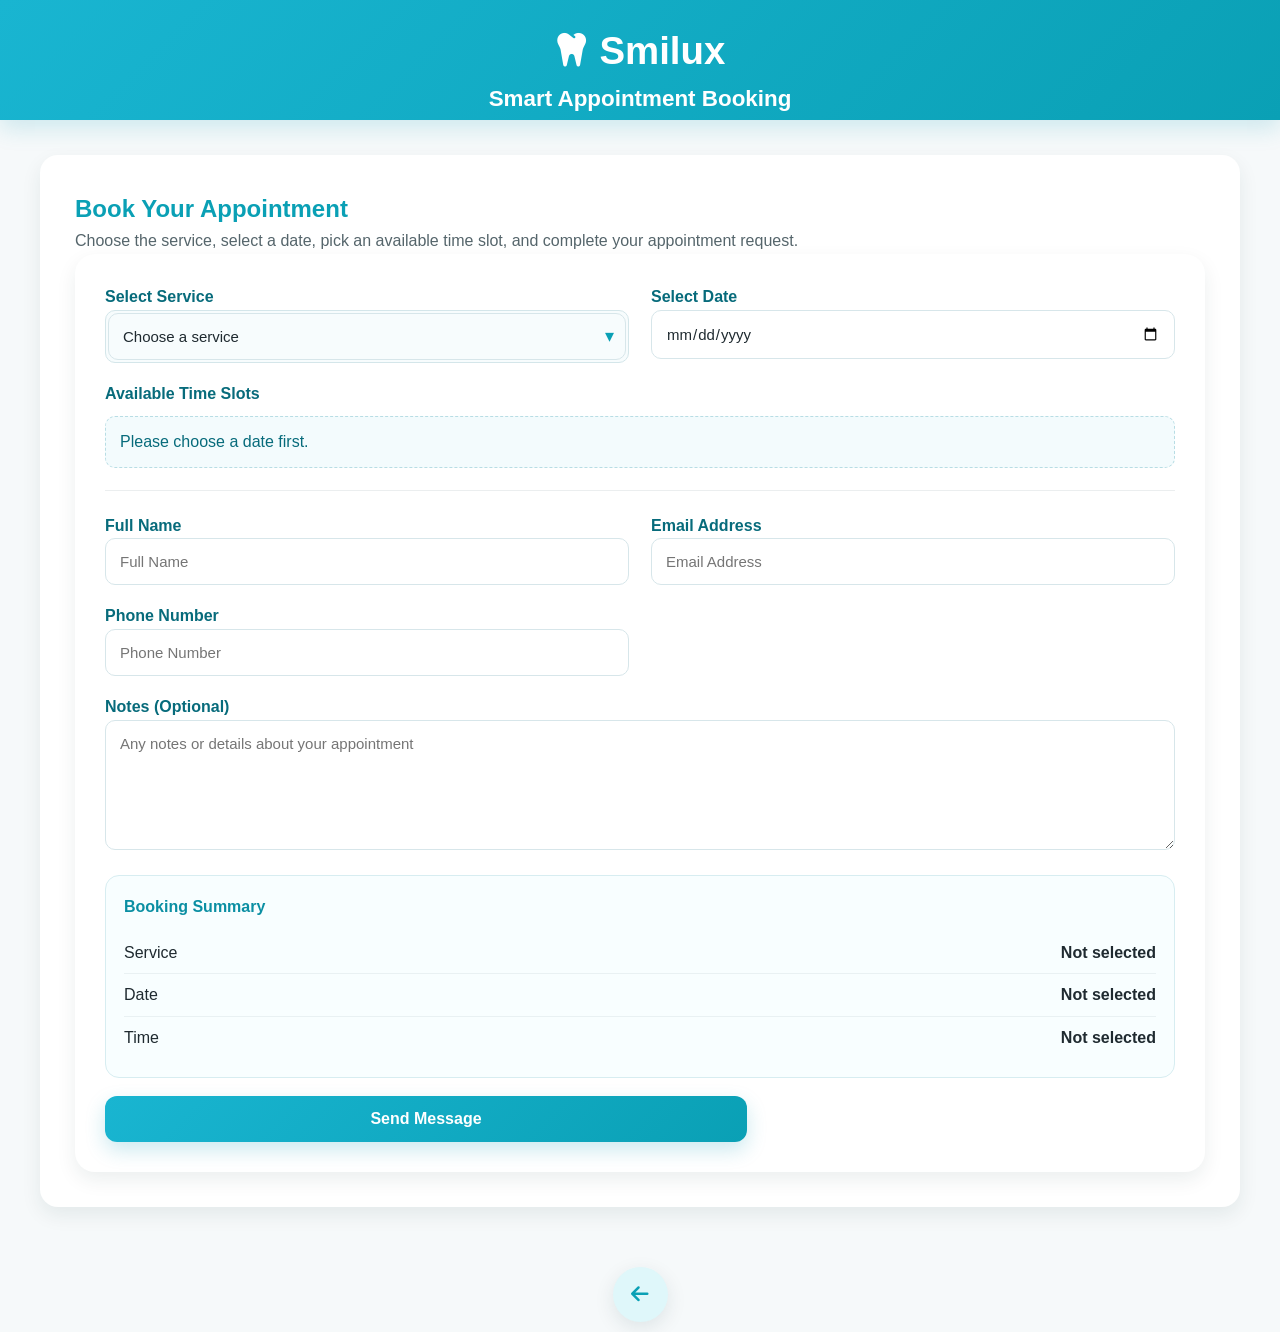
<file: booking.html>
<!DOCTYPE html>
<html lang="en">

<head>
    <meta charset="UTF-8">
    <meta name="viewport" content="width=device-width, initial-scale=1.0">
    <title>Booking</title>
    <link rel="stylesheet" href="https://cdnjs.cloudflare.com/ajax/libs/font-awesome/6.7.2/css/all.min.css">
    <link rel="icon" href="imegs/icon.png">
    <link rel="stylesheet" href="style.css">
</head>

<body>
    <header class="booking-header">
        <h1><i class="fa-solid fa-tooth"></i> Smilux</h1>
        <h2>Smart Appointment Booking</h2>
    </header>

    <main class="booking-page">
        <div class="booking-box box smart-booking-box">
            <div class="booking-intro">
                <h2>Book Your Appointment</h2>
                <p>
                    Choose the service, select a date, pick an available time slot,
                    and complete your appointment request.
                </p>
            </div>

            <form class="contact-form smart-booking-form" id="bookingForm" novalidate>

                <div class="form-group">
                    <label for="bookingService">Select Service</label>
                    <div class="select-wrapper">
                        <select id="bookingService" required>
                            <option value="">Choose a service</option>
                            <option value="Teeth Cleaning">Teeth Cleaning</option>
                            <option value="Teeth Whitening">Teeth Whitening</option>
                            <option value="Orthodontics">Orthodontics</option>
                            <option value="Tooth Repair">Tooth Repair</option>
                            <option value="Dental Surgery">Dental Surgery</option>
                            <option value="Consultation">Consultation</option>
                        </select>
                    </div>
                    <small class="error"></small>
                </div>

                <div class="form-group">
                    <label for="bookingDate">Select Date</label>
                    <input type="date" id="bookingDate" required>
                    <small class="error"></small>
                </div>

                <div class="form-group">
                    <label>Available Time Slots</label>
                    <div id="timeSlots" class="time-slots">
                        <p class="slot-helper">Please choose a date first.</p>
                    </div>
                    <small class="error" id="timeSlotError"></small>
                </div>

                <div class="booking-divider"></div>

                <div class="form-group">
                    <label for="bookingName">Full Name</label>
                    <input type="text" id="bookingName" placeholder="Full Name" required>
                    <small class="error"></small>
                </div>

                <div class="form-group">
                    <label for="bookingEmail">Email Address</label>
                    <input type="email" id="bookingEmail" placeholder="Email Address" required>
                    <small class="error"></small>
                </div>

                <div class="form-group">
                    <label for="bookingPhone">Phone Number</label>
                    <input type="text" id="bookingPhone" placeholder="Phone Number" required>
                    <small class="error"></small>
                </div>

                <div class="form-group">
                    <label for="bookingMessage">Notes (Optional)</label>
                    <textarea id="bookingMessage" placeholder="Any notes or details about your appointment"></textarea>
                    <small class="error"></small>
                </div>

                <div class="booking-summary" id="bookingSummary">
                    <h4>Booking Summary</h4>
                    <div class="summary-row">
                        <span>Service</span>
                        <strong id="summaryService">Not selected</strong>
                    </div>
                    <div class="summary-row">
                        <span>Date</span>
                        <strong id="summaryDate">Not selected</strong>
                    </div>
                    <div class="summary-row">
                        <span>Time</span>
                        <strong id="summaryTime">Not selected</strong>
                    </div>
                </div>

                <button class="btn-sub" type="submit">Send Message</button>

                <p class="success-msg" id="bookingSuccessMsg">
                    Message sent successfully!
                </p>
            </form>
        </div>
    </main>

    <div class="back-container">
        <button class="back-btn" onclick="goBack()">
            <i class="fa-solid fa-arrow-left"></i>
        </button>
    </div>

    <script src="script.js"></script>
</body>

</html>
</file>
<file: style.css>
* {
    margin: 0;
    padding: 0;
    box-sizing: border-box;
    font-family: sans-serif;
}

:root {
    --primary: #0b8fa3;
    --primary-dark: #076b7b;
    --primary-soft: #dff7fa;
    --accent: #19b5d1;
    --accent-strong: #0aa0b5;
    --light: #f4fbfc;
    --text-dark: #1f2a30;
    --text-gray: #55656b;
    --text-muted: #7e9198;
    --bg-light: #f6f9fa;
    --bg-hero: #dde7e8;
    --card-bg: #ffffff;
    --section-bg: #ffffff;
    --border-soft: rgba(13, 67, 78, 0.1);
    --shadow-soft: 0 8px 20px rgba(10, 46, 54, 0.08);
    --shadow-strong: 0 14px 30px rgba(10, 46, 54, 0.16);
    --space-sm: 15px;
    --space-md: 30px;
    --space-lg: 60px;
    --radius-md: 15px;
    --radius-lg: 20px;
    --transition: 0.3s ease;
    --hero-overlay-light: linear-gradient(to bottom,
            rgba(255, 255, 255, 0.08) 0%,
            rgba(10, 70, 84, 0.34) 38%,
            rgba(7, 52, 64, 0.62) 100%);
    --hero-overlay-dark: linear-gradient(to bottom,
            rgba(9, 24, 32, 0.34) 0%,
            rgba(8, 22, 30, 0.46) 48%,
            rgba(7, 18, 26, 0.58) 100%);
}

:root[data-theme="dark"] {
    --primary: #20abc0;
    --primary-dark: #11879a;
    --primary-soft: #102126;
    --accent: #33c7df;
    --accent-strong: #18aec5;
    --light: #171d20;
    --text-dark: #edf4f6;
    --text-gray: #c0cfd3;
    --text-muted: #90a5ab;
    --bg-light: #0f1416;
    --bg-hero: #151c1f;
    --card-bg: #182024;
    --section-bg: #12181b;
    --border-soft: rgba(255, 255, 255, 0.08);
    --shadow-soft: 0 10px 26px rgba(0, 0, 0, 0.26);
    --shadow-strong: 0 18px 40px rgba(0, 0, 0, 0.34);
}

html {
    scroll-behavior: smooth;
}

body {
    background: var(--bg-light);
    color: var(--text-dark);
    line-height: 1.6;
    overflow-x: hidden;
    position: relative;
}

img,
video,
iframe {
    display: block;
    max-width: 100%;
}

.container {
    width: min(92%, 1200px);
    margin: 0 auto;
    overflow-x: clip;
}

.flex-between {
    display: flex;
    justify-content: space-between;
    align-items: center;
}

.text-center {
    text-align: center;
}

.theme-toggle {
    font-size: 24px;
    cursor: pointer;
    margin-left: 15px;
    display: flex;
    align-items: center;
}

.theme-toggle i {
    pointer-events: none;
    color: var(--primary);
}

.btn,
.btn-primary,
.btn-secondary,
.btn-sub {
    display: flex;
    align-items: center;
    justify-content: center;
    border: none;
    cursor: pointer;
    text-decoration: none;
    transition: var(--transition);
    font-weight: 700;
}

.btn {
    min-height: 46px;
    padding: 12px 16px;
    border-radius: 8px;
    font-size: 15px;
    text-align: center;
}

.btn:hover,
.btn-sub:hover,
.back-btn:hover {
    transform: translateY(-3px);
}

.btn-primary {
    background: linear-gradient(135deg, var(--accent), var(--accent-strong));
    color: #fff;
    padding: 12px 18px;
    border-radius: 12px;
    box-shadow: 0 8px 20px rgba(17, 154, 181, 0.22);
}

.btn-primary:hover {
    background: linear-gradient(135deg, #29c3de, #1197aa);
    box-shadow: 0 12px 28px rgba(17, 154, 181, 0.3);
}

.btn-secondary {
    background: var(--primary-dark);
    color: #fff;
    padding: 12px 28px;
    border-radius: 10px;
    box-shadow: 0 8px 18px rgba(7, 107, 123, 0.18);
}

.btn-secondary:hover {
    background: #0a7f91;
}

.btn-outline {
    background: rgba(255, 255, 255, 0.08);
    border: 1px solid rgba(255, 255, 255, 0.78);
    color: #fff;
    border-radius: 12px;
    backdrop-filter: blur(3px);
}

.btn-outline:hover {
    background: rgba(255, 255, 255, 0.16);
}

.box,
.card,
.team-card,
.contact-info,
.contact-form,
.booking-box {
    background: var(--card-bg);
    border-radius: var(--radius-md);
    box-shadow: var(--shadow-soft);
}

.box {
    padding: 25px;
    transition: var(--transition);
}

.box:hover {
    transform: translateY(-10px);
    box-shadow: var(--shadow-strong);
}

h1,
h2,
h3,
h4 {
    color: var(--text-dark);
}

p,
li {
    color: var(--text-gray);
}

/* Dark mode global adjustments */
[data-theme="dark"] .top-bar,
[data-theme="dark"] .navbar,
[data-theme="dark"] .card,
[data-theme="dark"] .service-card,
[data-theme="dark"] .box,
[data-theme="dark"] .team-card,
[data-theme="dark"] .contact-info,
[data-theme="dark"] .contact-form,
[data-theme="dark"] .booking-box {
    border: 1px solid var(--border-soft);
}

[data-theme="dark"] .top-bar {
    background: #13282d;
    color: var(--text-gray);
}

[data-theme="dark"] .footer {
    background: #12272c;
}

[data-theme="dark"] .footer-bottom {
    background: #102126;
}

[data-theme="dark"] .navbar {
    background: #13191c;
}

[data-theme="dark"] .navbar a,
[data-theme="dark"] .navbar i,
[data-theme="dark"] .top-bar i,
[data-theme="dark"] .contact-link,
[data-theme="dark"] .info-item,
[data-theme="dark"] label {
    color: var(--text-dark);
}

[data-theme="dark"] .btn-primary,
[data-theme="dark"] .btn-sub {
    background: linear-gradient(135deg, var(--accent), var(--primary));
    box-shadow: 0 8px 20px rgba(24, 174, 197, 0.2);
    color: #fff;
}

[data-theme="dark"] .btn-primary:hover,
[data-theme="dark"] .btn-sub:hover {
    background: linear-gradient(135deg, #45d2e6, #1899ae);
    box-shadow: 0 12px 28px rgba(24, 174, 197, 0.28);
}

[data-theme="dark"] .btn-secondary {
    background: #22343a;
    color: #fff;
}

[data-theme="dark"] .btn-secondary:hover {
    background: #2a4148;
}

[data-theme="dark"] i,
[data-theme="dark"] svg {
    color: var(--text-dark);
    fill: currentColor;
}

/* التوب بار */
.top-bar {
    background: var(--primary);
    color: #fff;
    padding: 8px 0;
    font-size: 14px;
}

.top-flex {
    display: flex;
    justify-content: space-between;
    align-items: center;
    gap: 15px;
    flex-wrap: wrap;
}

.top-item {
    display: flex;
    align-items: center;
    gap: 6px;
}

/* النافبار */
.navbar {
    background: var(--light);
    padding: 10px 0;
    position: sticky;
    top: 0;
    z-index: 100;
    box-shadow: 0 1px 10px rgba(11, 58, 69, 0.08);
}

.logo {
    font-size: clamp(1.5rem, 3vw, 1.75rem);
    font-weight: 700;
    color: var(--accent-strong);
    display: flex;
    align-items: center;
    gap: 8px;
}

.nav-flex {
    display: flex;
    justify-content: space-between;
    align-items: center;
    gap: 20px;
    position: relative;
}

.nav-links {
    display: flex;
    gap: 25px;
    align-items: center;
    flex-wrap: wrap;
}

.nav-links a {
    text-decoration: none;
    color: var(--primary);
    /* font-weight: 600; */
    transition: var(--transition);
}

.nav-links a:hover,
.contact-link:hover,
.card i:hover,
.feature .icon:hover,
.icon-link:hover i,
.footer-socials a:hover {
    color: var(--accent);
}

.menu-btn {
    display: none;
    font-size: 30px;
    cursor: pointer;
    color: var(--primary);
}

/* الهيرو */
.hero {
    height: 94vh;
    background:
        var(--hero-overlay-light),
        url("imegs/imghh.jpg") no-repeat center/cover;
    filter: brightness(0.90);
    display: flex;
    align-items: center;
    color: #fff;
    padding: 80px 0;
}

[data-theme="dark"] .hero {
    background: var(--hero-overlay-dark), url("imegs/imghh.jpg") no-repeat center/cover;
}

[data-theme="dark"] .hero h1,
[data-theme="dark"] .hero p {
    color: #fff;
}

.hero h1 {
    max-width: 640px;
    font-size: clamp(2rem, 5vw, 3rem);
    margin-bottom: 20px;
    line-height: 1.2;
    color: #fff;
    text-shadow: 0 6px 20px rgba(0, 0, 0, 0.16);
}

.btn-group {
    display: flex;
    gap: 15px;
    flex-wrap: wrap;
}

.btn-group .btn:hover {
    animation: softPulse 0.85s ease-in-out infinite;
}

@keyframes softPulse {
    0% {
        transform: scale(1);
    }

    50% {
        transform: scale(1.045);
    }

    100% {
        transform: scale(1);
    }
}

.services,
.about,
.gallery,
.team,
.contact {
    padding: var(--space-lg) 0;
}

.services h2,
.title-box h2,
.gallery h2,
.team h2,
.contact h2 {
    font-size: clamp(2rem, 4vw, 2.375rem);
    color: var(--accent-strong);
    margin: 35px auto 10px;
}

.services .subtitle,
.title-box .subtitle,
.gallery .subtitle,
.team .subtitle,
.contact .subtitle {
    max-width: 650px;
    margin: 0 auto 40px;
    color: var(--text-gray);
    line-height: 1.7;
}

/* الخدمات */
.cards,
.team-cards {
    display: grid;
    gap: 25px;
}

.cards {
    grid-template-columns: repeat(auto-fit, minmax(240px, 1fr));
    margin-top: 60px;
}

.team-cards {
    grid-template-columns: repeat(auto-fit, minmax(240px, 1fr));
    gap: 30px;
}

.card {
    min-height: 100%;
}

.card i {
    font-size: 45px;
    color: var(--accent-strong);
    margin-bottom: 15px;
    transition: var(--transition);
}

.card h4 {
    font-size: 20px;
    margin-bottom: 10px;
}

/* about */
.about-content {
    margin-top: var(--space-lg);
    display: grid;
    grid-template-columns: 1fr minmax(240px, 320px) 1fr;
    align-items: center;
    gap: 40px;
}

.about-img img {
    width: 100%;
    max-width: 320px;
    margin: 0 auto;
}

.features {
    display: flex;
    flex-direction: column;
    gap: 40px;
    width: 100%;
}

.feature {
    display: flex;
    align-items: flex-start;
    gap: 15px;
}

.feature .icon {
    font-size: 40px;
    color: var(--accent-strong);
    min-width: 40px;
    transition: var(--transition);
}

.feature h3 {
    font-size: 22px;
}

.feature p {
    line-height: 1.5;
}

/* gallery */
.gallery-hero {
    width: 100%;
    height: clamp(240px, 50vw, 480px);
    border-radius: 25px;
    overflow: hidden;
    margin-bottom: 45px;
    box-shadow: 0 15px 35px rgba(10, 46, 54, 0.16);
    position: relative;
}

.gallery-hero img {
    width: 100%;
    height: 100%;
    object-fit: cover;
    opacity: 1;
    transition: opacity 0.8s ease, transform 0.8s ease;
}

@keyframes heroTransition {
    0% {
        opacity: 0;
        transform: scale(1.08) translateX(20px);
    }

    50% {
        opacity: 0.5;
        transform: scale(1.03) translateX(10px);
    }

    100% {
        opacity: 1;
        transform: scale(1) translateX(0);
    }
}

.gallery-hero img.animate {
    animation: heroTransition 1s ease forwards;
}

.gallery-grid,
.contact-wrapper,
.footer-content {
    display: grid;
    gap: 40px;
}

.gallery-grid {
    grid-template-columns: repeat(2, minmax(0, 1fr));
    gap: 25px;
    margin-top: 30px;
}

.g-item {
    position: relative;
    overflow: hidden;
    border-radius: 20px;
    background: #000;
    box-shadow: 0 10px 25px rgba(10, 46, 54, 0.2);
    transition: transform 0.3s ease, box-shadow 0.3s ease;
    aspect-ratio: 3 / 1.8;
}

.g-item video {
    width: 100%;
    height: 100%;
    object-fit: cover;
    border-radius: 20px;
    transition: transform 0.45s ease, filter 0.35s ease;
}

.g-item::after {
    content: "";
    position: absolute;
    inset: 0;
    background: linear-gradient(to bottom, rgba(0, 0, 0, 0), rgba(0, 0, 0, 0.22));
    opacity: 0;
    transition: opacity 0.35s ease;
    pointer-events: none;
}

.g-item:hover {
    transform: translateY(-6px);
    box-shadow: 0 14px 30px rgba(10, 46, 54, 0.28);
}

.g-item:hover video {
    transform: scale(1.05);
    filter: brightness(0.92);
}

.g-item:hover::after {
    opacity: 0.6;
}

/* team */
.team-card {
    padding: 40px;
    border-radius: 20px;
    text-align: center;
    transition: 0.4s ease;
    position: relative;
    overflow: hidden;
    height: 350px;
}

.team-img {
    width: min(200px, 70vw);
    aspect-ratio: 1 / 1;
    margin: 0 auto 15px;
    border-radius: 50%;
    overflow: hidden;
    border: 4px solid var(--accent-strong);
    box-shadow: 0 8px 20px rgba(10, 46, 54, 0.14);
}

.team-img img {
    width: 100%;
    height: 100%;
    object-fit: cover;
    transition: transform 0.5s ease;
}

.team-card h3 {
    font-size: 20px;
    margin-bottom: 5px;
}

.team-card p {
    font-size: 15px;
}

.team-card:hover {
    transform: translateY(-10px);
    box-shadow: 0 15px 35px rgba(10, 46, 54, 0.22);
}

.team-card:hover .team-img img {
    transform: translateY(-6px) rotate(3deg);
}

/* contact */
.contact-wrapper,
.footer-content {
    grid-template-columns: repeat(2, minmax(0, 1fr));
}

.contact-info,
.contact-form {
    width: 100%;
    padding: 30px;
    border-radius: var(--radius-lg);
}

.contact-info h3 {
    font-size: 26px;
    color: var(--accent-strong);
    margin-bottom: 10px;
}

.contact-info .info-text {
    margin-bottom: 25px;
}

.info-item {
    display: flex;
    align-items: center;
    gap: 12px;
    margin-bottom: 18px;
    word-break: break-word;
}

.info-item i {
    font-size: 24px;
    color: var(--accent-strong);
    flex-shrink: 0;
}

.contact-link {
    text-decoration: none;
    transition: var(--transition);
    overflow-wrap: anywhere;
}

.icon-link i {
    transition: var(--transition);
}

.icon-link:hover i {
    animation: shake 0.4s ease;
}

@keyframes shake {
    0% {
        transform: translateX(0);
    }

    25% {
        transform: translateX(-3px);
    }

    50% {
        transform: translateX(3px);
    }

    75% {
        transform: translateX(-3px);
    }

    100% {
        transform: translateX(0);
    }
}

.social-buttons {
    margin-top: 25px;
    display: flex;
    flex-direction: column;
    gap: 12px;
    width: min(220px, 100%);
}

.social-buttons a {
    display: flex;
    align-items: center;
    gap: 10px;
    padding: 12px;
    border-radius: 10px;
    color: #fff;
    font-weight: 600;
    text-decoration: none;
    transition: var(--transition);
}

.whatsapp-btn {
    background: #25d366;
}

.whatsapp-btn:hover {
    background: #1ebe5d;
}

.facebook-btn {
    background: #1877f2;
}

.facebook-btn:hover {
    background: #0f5fcc;
}

.form-group {
    margin-bottom: 5px;
}

.contact-form input,
.contact-form textarea,
input,
select {
    width: 100%;
    padding: 14px;
    border-radius: 10px;
    border: 1.6px solid #d7e6ea;
    outline: none;
    font-size: 15px;
    transition: var(--transition);
    background: #fff;
    color: var(--text-dark);
}

[data-theme="dark"] .contact-form input,
[data-theme="dark"] .contact-form textarea,
[data-theme="dark"] input,
[data-theme="dark"] select {
    background: #0f1416;
    border-color: rgba(255, 255, 255, 0.08);
    color: var(--text-dark);
}

.contact-form input:focus,
.contact-form textarea:focus,
input:focus,
select:focus {
    border-color: var(--accent-strong);
    box-shadow: 0 0 0 4px rgba(25, 181, 209, 0.12);
}

.contact-form textarea {
    min-height: 130px;
    resize: vertical;
}

.error {
    color: #df5454;
    font-size: 13px;
    margin-top: 4px;
    display: none;
}

.success-msg,
.success {
    color: #169953;
    margin-top: 10px;
    display: none;
    font-weight: 600;
}

.map {
    margin-top: 50px;
    border-radius: var(--radius-lg);
    overflow: hidden;
    box-shadow: 0 12px 30px rgba(10, 46, 54, 0.14);
}

/* footer */
.footer {
    background: var(--primary);
    color: #fff;
    padding: 50px 0 0;
    margin-top: 60px;
}

.footer-col {
    width: 100%;
}

.footer-logo {
    font-size: 32px;
    font-weight: 700;
    display: flex;
    align-items: center;
    gap: 10px;
    color: #fff;
    flex-wrap: wrap;
}

.footer-text,
.footer-col p {
    color: #e8f4f5;
}

.footer-text {
    margin: 15px 0 20px;
    line-height: 1.7;
}

.footer-socials {
    display: flex;
    gap: 15px;
}

.footer-socials a,
.footer-socials a i {
    font-size: 28px;
    color: #fff !important;
    transition: var(--transition);
}

.footer-col h3 {
    margin-bottom: 15px;
    font-size: 22px;
    color: #fff;
}

.footer-col p {
    margin-bottom: 10px;
    display: flex;
    align-items: flex-start;
    gap: 10px;
}

.footer-col i {
    font-size: 22px;
    color: #fff !important;
    flex-shrink: 0;
}

.footer-divider {
    width: 100%;
    height: 1px;
    background: rgba(255, 255, 255, 0.25);
    margin-top: 30px;
}

.footer-bottom {
    margin-top: 20px;
    padding: 15px 12px;
    text-align: center;
    background: #086879;
    font-size: 14px;
    color: #dcedef;
}

.back-to-top {
    position: fixed;
    bottom: 25px;
    right: 25px;
    width: 48px;
    height: 48px;
    background: var(--accent-strong);
    color: #fff;
    border: none;
    border-radius: 50%;
    font-size: 28px;
    cursor: pointer;
    display: none;
    align-items: center;
    justify-content: center;
    box-shadow: 0 6px 18px rgba(10, 46, 54, 0.22);
    transition: var(--transition);
    z-index: 999;
}

.back-to-top:hover {
    background: var(--primary-dark);
}

/* booking */
.booking-header {
    text-align: center;
    height: 120px;
    width: 100%;
    background: linear-gradient(135deg, var(--accent), var(--accent-strong));
    color: #fff;
    padding: 20px 16px;
    box-shadow: 0 8px 22px rgba(17, 154, 181, 0.18);
}

.booking-header h1,
.booking-header h2 {
    color: #fff;
}

.booking-header h1 {
    font-size: clamp(1.8rem, 4vw, 2.4rem);
}

.booking-header h2 {
    font-size: clamp(1rem, 2.5vw, 1.4rem);
    font-weight: 600;
}

.booking-page {
    display: flex;
    align-items: center;
    justify-content: center;
    margin-top: 15px;
    padding: 0 16px 40px;
}

.booking-page h2 {
    color: var(--accent-strong);
}

.header {
    text-align: center;
    padding: 50px 20px;
    background: linear-gradient(135deg, var(--accent), var(--accent-strong));
    color: white;
}

.header h1 {
    margin: 0;
    font-size: 36px;
    color: #fff;
}

.header p {
    margin-top: 10px;
    font-size: 18px;
    opacity: 0.9;
    color: rgba(255, 255, 255, 0.9);
}

.booking-box {
    max-width: 600px;
    margin: 20px auto;
    padding: 35px;
    border-radius: 18px;
}

form {
    display: flex;
    flex-direction: column;
    gap: 18px;
}

label {
    color: var(--primary-dark);
    font-weight: 600;
}

.input-error {
    border-color: #d9534f !important;
}

.select-wrapper {
    position: relative;
    background: #f7fcfd;
    border-radius: 10px;
    border: 1.5px solid #d4e6ea;
    padding: 2px;
    transition: var(--transition);
}

.select-wrapper:focus-within {
    border-color: var(--accent-strong);
    box-shadow: 0 0 0 4px rgba(25, 181, 209, 0.12);
}

[data-theme="dark"] .select-wrapper {
    background: #12191b;
    border-color: rgba(255, 255, 255, 0.08);
}

.select-wrapper::after {
    content: "▾";
    position: absolute;
    top: 50%;
    right: 14px;
    transform: translateY(-50%);
    color: var(--accent-strong);
    pointer-events: none;
    font-size: 18px;
}

select {
    appearance: none;
    -webkit-appearance: none;
    -moz-appearance: none;
    background: transparent;
    padding-right: 40px;
}

select option {
    padding: 12px;
    background: #ffffff;
    color: #222;
    border-bottom: 1px solid #eef4f6;
}

[data-theme="dark"] select option {
    background: #0f1416;
    color: #edf2f3;
}

[data-theme="dark"] select option:checked,
[data-theme="dark"] select option:hover,
[data-theme="dark"] select option:focus {
    background: var(--accent-strong);
    color: #ffffff;
}

select::-webkit-scrollbar {
    width: 8px;
}

select::-webkit-scrollbar-thumb {
    background: var(--accent-strong);
    border-radius: 10px;
}

select::-webkit-scrollbar-track {
    background: #e6f4f8;
}

.btn-sub {
    width: 60%;
    padding: 14px;
    background: linear-gradient(135deg, var(--accent), var(--accent-strong));
    color: #fff;
    border-radius: 12px;
    font-size: 16px;
    align-self: center;
    box-shadow: 0 8px 20px rgba(17, 154, 181, 0.22);
}

.btn-sub:hover {
    background: linear-gradient(135deg, #29c3de, #1197aa);
    box-shadow: 0 12px 28px rgba(17, 154, 181, 0.3);
}

.btn-sub:active,
.back-btn:active {
    transform: scale(0.94);
}

.back-container {
    width: 100%;
    display: flex;
    justify-content: center;
}

.back-btn {
    width: 55px;
    height: 55px;
    border-radius: 50%;
    border: none;
    background: var(--primary-soft);
    color: var(--accent-strong);
    font-size: 20px;
    display: flex;
    align-items: center;
    justify-content: center;
    cursor: pointer;
    box-shadow: 0 6px 20px rgba(10, 46, 54, 0.1);
    transition: var(--transition);
    margin-bottom: 10px;
}

[data-theme="dark"] .back-btn {
    background: #1d2a2e;
    color: #8fe7f4;
    box-shadow: 0 6px 20px rgba(255, 255, 255, 0.06);
}

[data-theme="dark"] .back-btn:hover {
    background: #25353a;
}

.smart-booking-box {
    max-width: 1100px;
}

.smart-booking-form {
    display: grid;
    grid-template-columns: repeat(2, minmax(0, 1fr));
    gap: 10px 22px;
    align-items: start;
}

.smart-booking-form .form-group {
    margin-bottom: 0;
}

.smart-booking-form .form-group:nth-child(3),
.smart-booking-form .booking-divider,
.smart-booking-form .form-group:nth-child(8),
.smart-booking-form .booking-summary,
.smart-booking-form .btn-sub,
.smart-booking-form .success-msg {
    grid-column: 1 / -1;
}

.time-slots {
    display: grid;
    grid-template-columns: repeat(auto-fit, minmax(120px, 1fr));
    gap: 10px;
    margin-top: 10px;
}

.time-slot {
    min-height: 44px;
    padding: 10px 12px;
    border: 1.5px solid #cfe6ea;
    border-radius: 10px;
    background: #ffffff;
    color: var(--primary-dark);
    font-weight: 600;
    cursor: pointer;
    transition: var(--transition);
}

.time-slot:hover {
    border-color: var(--accent-strong);
    transform: translateY(-2px);
}

.time-slot.selected {
    background: linear-gradient(135deg, var(--accent), var(--accent-strong));
    color: #ffffff;
    border-color: var(--accent-strong);
}

.time-slot.unavailable {
    background: #eef3f5;
    color: #9aa8ad;
    border-color: #dde7ea;
    cursor: not-allowed;
}

.slot-helper,
.slot-warning {
    padding: 12px 14px;
    border-radius: 10px;
    background: #f3fbfd;
    color: var(--primary-dark);
    border: 1px dashed #b8dde4;
}

.slot-warning {
    background: #fff6ea;
    color: #9a6500;
    border-color: #f1d19a;
}

.booking-divider {
    height: 1px;
    background: rgba(10, 46, 54, 0.08);
    margin: 4px 0;
}

.booking-summary {
    padding: 18px;
    border-radius: 14px;
    background: #f8feff;
    border: 1px solid #d7edf1;
}

.booking-summary h4 {
    margin-bottom: 12px;
    color: var(--primary);
}

.summary-row {
    display: flex;
    justify-content: space-between;
    gap: 16px;
    padding: 8px 0;
    border-bottom: 1px solid rgba(10, 46, 54, 0.06);
}

.summary-row:last-child {
    border-bottom: none;
}

[data-theme="dark"] .time-slot {
    background: #101618;
    color: #edf2f3;
    border-color: rgba(255, 255, 255, 0.1);
}

[data-theme="dark"] .time-slot.selected {
    background: linear-gradient(135deg, var(--accent), var(--primary));
    color: #ffffff;
    border-color: var(--accent);
}

[data-theme="dark"] .time-slot.unavailable {
    background: #1a2123;
    color: #6f8389;
    border-color: rgba(255, 255, 255, 0.06);
}

[data-theme="dark"] .slot-helper {
    background: #10181a;
    color: #d9e6e8;
    border-color: rgba(255, 255, 255, 0.12);
}

[data-theme="dark"] .slot-warning {
    background: #2a2214;
    color: #ffd38c;
    border-color: #5b4820;
}

[data-theme="dark"] .booking-divider {
    background: rgba(255, 255, 255, 0.08);
}

[data-theme="dark"] .booking-summary {
    background: #10181a;
    border-color: rgba(255, 255, 255, 0.08);
}

[data-theme="dark"] .summary-row {
    border-bottom-color: rgba(255, 255, 255, 0.08);
}

/* responsive */
@media (max-width: 992px) {
    .top-flex {
        justify-content: center;
        gap: 10px;
    }

    .about-content {
        grid-template-columns: 1fr;
        text-align: center;
    }

    .feature {
        justify-content: center;
        text-align: left;
    }

    .contact-wrapper,
    .footer-content {
        grid-template-columns: 1fr;
    }
}

@media (max-width: 768px) {
    .smart-booking-form {
        grid-template-columns: 1fr;
    }

    .menu-btn {
        display: block;
    }

    .nav-links {
        display: none;
        flex-direction: column;
        position: absolute;
        top: calc(100% + 10px);
        left: 0;
        width: 100%;
        background: var(--light);
        padding: 20px;
        gap: 18px;
        text-align: center;
        box-shadow: 0 8px 18px rgba(10, 46, 54, 0.12);
        border-radius: 0 0 16px 16px;
        z-index: 9999;
    }

    .theme-toggle {
        width: 100%;
        padding: 10px 0;
        margin: 0;
        justify-content: center;
    }

    .nav-links.active {
        display: flex;
    }

    .top-flex {
        flex-direction: column;
        gap: 6px;
        font-size: 13px;
    }

    .hero {
        min-height: auto;
        height: 90vh;
        padding: 70px 0;
        text-align: center;
        background-position: center top;
    }

    .hero h1 {
        max-width: 100%;
    }

    .btn-group {
        justify-content: center;
    }

    .gallery-grid {
        grid-template-columns: 1fr;
    }

    .box,
    .contact-info,
    .contact-form {
        padding: 20px;
    }

    .footer {
        margin-top: 40px;
    }
}

@media (max-width: 576px) {
    .container {
        width: min(94%, 1200px);
    }

    .services,
    .about,
    .gallery,
    .team,
    .contact {
        padding: 45px 0;
    }

    .btn,
    .btn-group .btn {
        width: 100%;
    }

    .btn-group {
        flex-direction: column;
    }

    .feature {
        flex-direction: column;
        align-items: center;
        text-align: center;
    }

    .contact-info,
    .contact-form,
    .card,
    .team-card {
        width: 100%;
    }

    .info-item {
        align-items: flex-start;
    }

    .social-buttons {
        width: 100%;
    }

    .back-to-top {
        width: 42px;
        height: 42px;
        right: 16px;
        bottom: 16px;
        font-size: 24px;
    }
}

@media (max-width: 400px) {
    .logo {
        font-size: 1.3rem;
    }

    .booking-page {
        padding: 0 12px 30px;
    }

    .booking-header h1 {
        font-size: 1.6rem;
    }
}

/* ===== Booking form layout only ===== */
.smart-booking-box {
    max-width: 1200px;
    width: 100%;
}

.smart-booking-form {
    display: grid;
    grid-template-columns: repeat(2, minmax(0, 1fr));
    gap: 18px 22px;
    align-items: start;
}

.smart-booking-form .form-group {
    margin-bottom: 0;
}

.smart-booking-form .form-group:nth-child(3),
.smart-booking-form .booking-divider,
.smart-booking-form .form-group:nth-child(8),
.smart-booking-form .booking-summary,
.smart-booking-form .btn-sub,
.smart-booking-form .success-msg {
    grid-column: 1 / -1;
}

@media (max-width: 768px) {
    .smart-booking-form {
        grid-template-columns: 1fr;
    }
}
</file>
